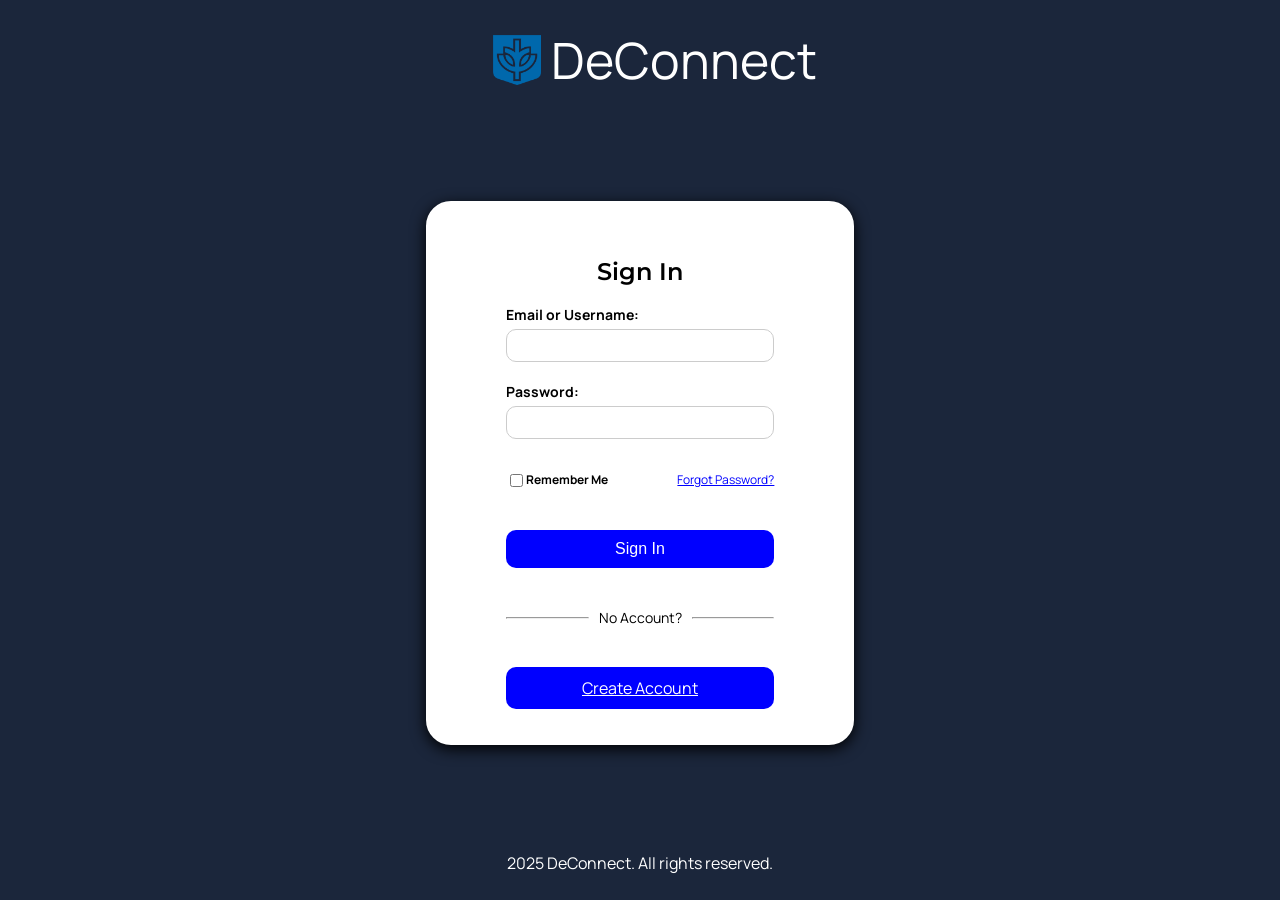
<file: index.html>
<!DOCTYPE html>
<html lang = "en">
    <head>
        <title>DeTalk Login Page</title>
        <meta charset="UTF-8">
        <link href="styles.css" rel="stylesheet">
        <meta name="viewport" content="width=device-width, initial-scale=1.0">
        <link href="https://fonts.googleapis.com/css2?family=Roboto:wght@400;700&family=Open+Sans:wght@400&display=swap" rel="stylesheet">
        <link href="https://fonts.googleapis.com/css2?family=Manrope:wght@400&family=Montserrat:wght@600&display=swap" rel="stylesheet">

    </head>

    <body>
        <div class="page-menu-container">
            <div class="menu">
                <div class="DePaul">
                    <img src="depaul-logo.png" alt="DePaul Logo" class="logo">
                    DeConnect
                </div>
            </div>
        </div>
        
        <div class="login-prompt-container">
            <div class="login-box">
                <h2>Sign In</h2>
                <form id="login-form">
                    <div class="input-group">
                        <label for="username">Email or Username:</label>
                        <input type="text" id="username" name="username" required>
                    </div>
                
                    <div class="input-group">
                        <label for="password">Password:</label>
                        <input type="password" id="password" name="password" required>
                    </div>

                    <div class="options-container">
                        <label>
                            <input type="checkbox" id="remember-me" name="remember-me">
                            Remember Me
                        </label>
                        <a href="#" class="forgot-password">Forgot Password?</a>
                    </div>

                    <input type="submit" value="Sign In" class="sign-in-button">

                    <div class="signup-prompt">
                        <hr class="divider">
                        <span>No Account?</span>
                        <hr class="divider">
                    </div>

                    <a href="create-account.html" class="create-account-button">Create Account</a>
                </form>
                
            </div>
        </div>

        <footer class="footer">
            <p>2025 DeConnect. All rights reserved.</p>
        </footer>
        
        <script src="script.js"></script>
    </body>
</html>
</file>
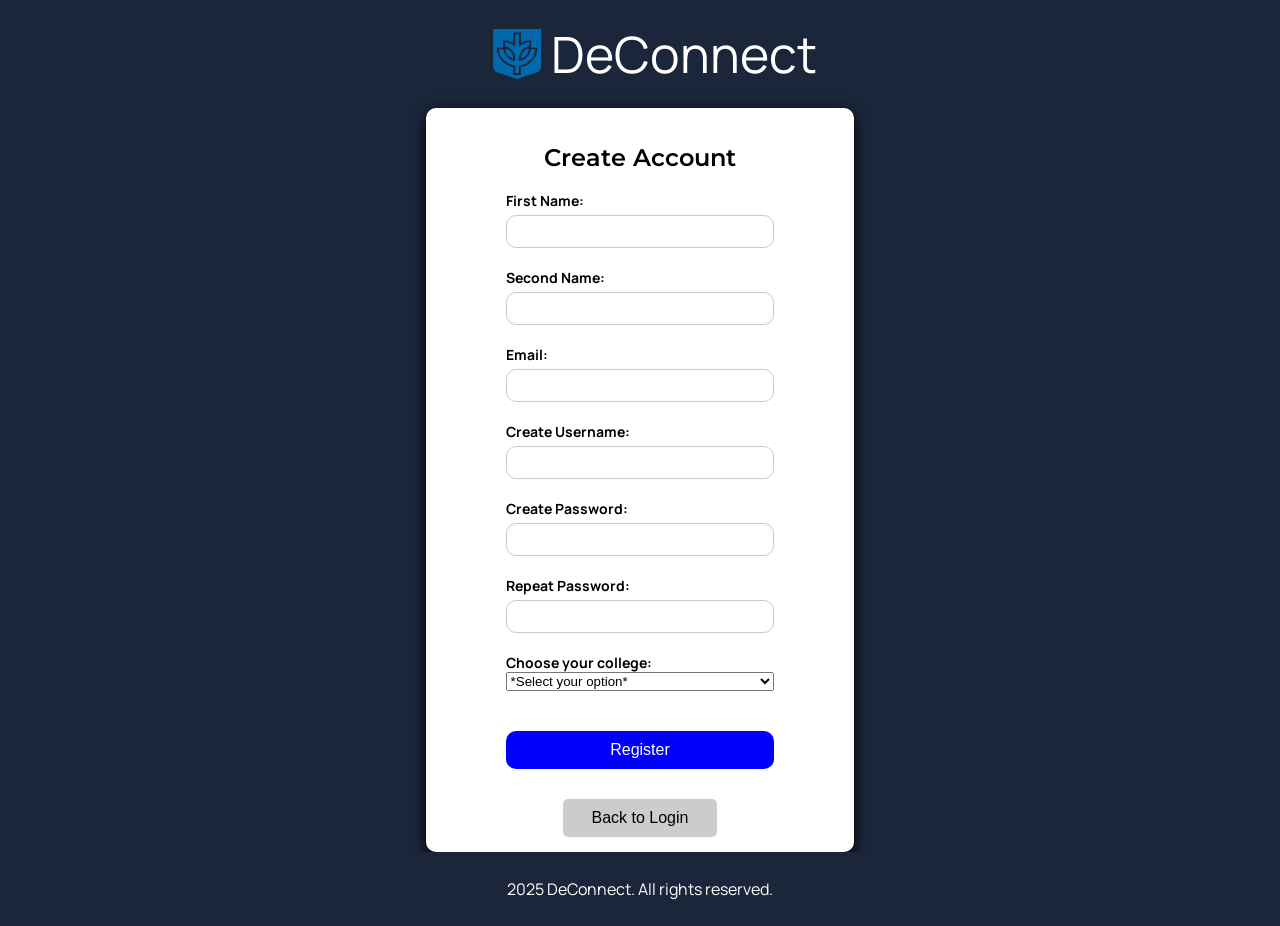
<file: create-account.html>
<!DOCTYPE html>
<html lang = "en">
    <head>
        <title>DeTalk Login Page</title>
        <meta charset="UTF-8">
        <link href="styles.css" rel="stylesheet">
        <meta name="viewport" content="width=device-width, initial-scale=1.0">
        <link href="https://fonts.googleapis.com/css2?family=Roboto:wght@400;700&family=Open+Sans:wght@400&display=swap" rel="stylesheet">
        <link href="https://fonts.googleapis.com/css2?family=Manrope:wght@400&family=Montserrat:wght@600&display=swap" rel="stylesheet">

    </head>

    <body>
        <div class="page-menu-container">
            <div class="menu">
                <div class="DePaul">
                    <img src="depaul-logo.png" alt="DePaul Logo" class="logo">
                    DeConnect
                </div>
            </div>
        </div>
        
        <div class="create-account-prompt-container">
            <div class="create-account-box">
                <h2>Create Account</h2>
                <form id="create-account-form">
                    <div class="input-group">
                        <label for="first-name">First Name:</label>
                        <input type="text" id="first-name" name="first-name" required>
                    </div>
                
                    <div class="input-group">
                        <label for="second-name">Second Name:</label>
                        <input type="text" id="second-name" name="second-name" required>
                    </div>

                    <div class="input-group">
                        <label for="email">Email:</label>
                        <input type="email" id="email" name="email" required>
                    </div>

                    <div class="input-group">
                        <label for="username">Create Username:</label>
                        <input type="text" id="username" name="username" required>
                    </div>

                    <div class="input-group">
                        <label for="password">Create Password:</label>
                        <input type="password" id="password" name="password" required>
                    </div>

                    <div class="input-group">
                        <label for="repeat-password">Repeat Password:</label>
                        <input type="password" id="repeat-password" name="repeat-password" required>
                    </div>

                    <div class="input-group">
                        <label class="college-type">Choose your college:</label>
                        <select name="college-type" id="college-type">
                            <option>*Select your option*</option>
                            <option>College of Communication</option>
                            <option>College of Computing and Digital Mediu</option>
                            <option>College of Education</option>
                            <option>College of Law</option>
                            <option>College of Liberal Arts and Social Sciences</option>
                            <option>College of Science and Health</option>
                            <option>Driehaus College of Business</option>
                            <option>School for Continuing and Professional Studies</option>
                            <option>School of Music</option>
                            <option>The Theatre School</option>
                        </select>
                    </div>

                    <input type="submit" value="Register" class="sign-in-button">
                    <button type="button" class="back-button" id="back-to-login">Back to Login</button>


                </form>
            </div>
        </div>

        <footer class="footer">
            <p>2025 DeConnect. All rights reserved.</p>
        </footer>

        <script src="script.js"></script>

    </body>
</html>
</file>
<file: styles.css>
html, body {
    height: 100%;
    margin: 0;
    padding: 0;
    display: flex;
    font-family: 'Open Sans', sans-serif; 
    font-weight: bold;
    flex-direction: column;
}

body {
    font-family: 'Manrope', sans-serif;
    font-weight: 400; 
}

.footer {
    background-color: #1b263b; 
    color: white;
    text-align: center;
    padding: 10px 0; 
    position: relative;
    width: 100%;
    flex-shrink: 0;
}


h2 {
    font-family: 'Montserrat', sans-serif;
    font-weight: 600; 
    font-size: 24px; 
}

label {
    font-size: 14px; 
    font-weight: normal; 
}

.page-menu-container {
    padding: 20px;
    display: flex;
    justify-content: center;
    height: 80px;
    background-color: #1b263b;
    
}

.menu {
    display: flex;
    align-items: center;
    justify-content: center;
    width: 100%;
}

.logo {
    height: 50px;
}

.DePaul {
    margin-left: 30px;
    display: flex;
    align-items: center;
    justify-content: center;
    gap: 10px;
    color: white;
    font-size: 50px;
}

.login-prompt-container {
    flex: 1;
    display: flex;
    justify-content: center;
    align-items: center;
    height: 700px;
    background-color: #1b263b;
}

.login-box {
    background-color: white;
    height: 500px;
    border: 2px solid white;
    text-align: center;
    flex-direction: column;
    width: 30vw;
    display: flex; 
    justify-content: center; 
    padding: 20px; 
    border-radius: 25px;
    box-shadow: 0 4px 15px rgb(0, 0, 0); 

}

#login-form {
    display: flex;
    flex-direction: column; 
    align-items: center; 
    gap: 20px; 
    width: 100%; 
}

.input-group {
    display: flex; 
    flex-direction: column; 
    width: 70%; 
}

form label {
    font-weight: bold;
    text-align: left; 
}

form input {
    padding: 8px;
    border: 1px solid #ccc;
    border-radius: 10px;
    text-align: left; 
    margin-top: 5px; 
}

.sign-in-button {
    width: 70%; 
    padding: 10px 0; 
    font-size: 16px; 
    background-color: blue; 
    color: white; 
    border: none;
    border-radius: 10px; 
    cursor: pointer; 
    transition: background-color 0.3s; 
    margin-top: 20px; 
    display: flex;
    justify-content: center;
    align-items: center;
    text-align: center;
}

.sign-in-button:hover {
    background-color: darkblue; 
}

.options-container {
    display: flex;
    justify-content: space-between;
    align-items: center;
    width: 70%;
    margin-top: 10px;
}

.options-container label {
    display: flex;
    align-items: center;
}

.forgot-password {
    color: blue;
    text-decoration: underline;
}

.forgot-password:hover {
    text-decoration: none;
}

.options-container label, 
.options-container .forgot-password {
    font-size: 12px; 
}

.signup-prompt {
    width: 70%;
    margin-top: 20px;
    display: flex;
    align-items: center;
    justify-content: center;
}

.divider {
    flex: 1; 
    height: .5px;
    background-color: black;
}

.signup-prompt span {
    margin: 0 10px; 
    font-size: 14px;
    font-weight: normal; 
}

.create-account-button {
    display: flex;
    justify-content: center;
    align-items: center;
    text-align: center;
    width: 70%;
    padding: 10px 0;
    font-size: 16px;
    background-color: blue;
    color: white;
    border: none;
    border-radius: 10px;
    cursor: pointer;
    transition: background-color 0.3s;
    margin-top: 20px;
}

.create-account-button:hover {
    background-color: darkblue;
}



.create-account-prompt-container {
    flex: 1;
    display: flex;
    justify-content: center;
    align-items: center;
    height: 900px;
    background-color: #1b263b;
}

.create-account-box {
    background-color: white;
    width: 30vw;
    height: 700px;
    border: 2px solid white;
    text-align: center;
    flex-direction: column;
    align-items: center;
    display: flex;
    justify-content: center;
    padding: 20px;
    border-radius: 10px;
    box-shadow:  0 4px 15px rgb(0, 0, 0);
}

#create-account-form {
    display: flex;
    flex-direction: column; 
    align-items: center; 
    gap: 20px; 
    width: 100%;
}

.back-button {
    display: block;
    width: 40%;
    padding: 10px;
    margin-top: 10px;
    background-color: #ccc;
    color: #000;
    border: none;
    cursor: pointer;
    text-align: center;
    font-size: 16px;
    border-radius: 5px;
}

.back-button:hover {
    background-color: #bbb;
}
</file>
